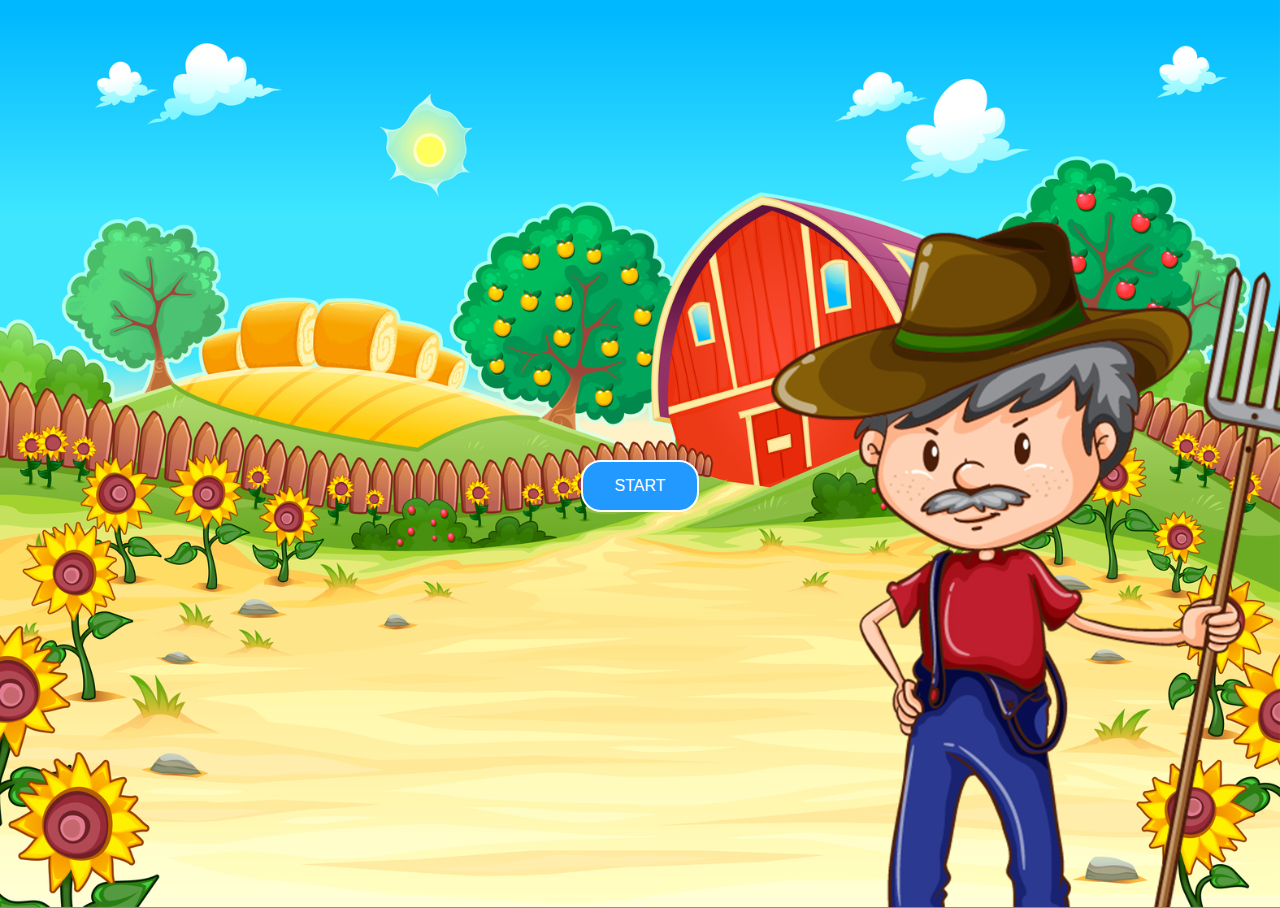
<file: index.html>
<!DOCTYPE html>
<html lang="en">
<head>
	<meta charset="UTF-8">
	<title>Intro</title>
</head>
<link rel="stylesheet" href="css.css">
<body class="introbg">
<div class="startwrap">
<a href="game.html">
	<button>START</button>
	</a>
</div>
</body>
</html>
</file>
<file: css.css>
@font-face {
    font-family: wolves;
    src: url(fonts/wolves.ttf);
}

html,
body {
  height: 100%;
}

body {
  /*background: #111;*/
  /*background: radial-gradient(#222, #000);*/
  overflow: hidden;
}
/* Intro CSS */
.introbg {
  background-image: url(img/Intro.jpg);
  background-position: center center;
  background-size: cover;
}

.gamebg {
  background-image: url(img/gamebg.jpg);
  background-position: center center;
  background-size: cover;
}

button {
  background-color: #2199ff;
  color: white;
  border: white 2px solid;
  border-radius: 20px;
  /*width: 150px;*/
  margin: 10px 25px 10px 25px;
    padding: 15px 32px;
    text-align: center;
    text-decoration: none;
    display: inline-block;
    font-size: 16px;
    cursor: pointer;
  }

  button:focus {outline:0;}

.startwrap {
  text-align: center;
  padding-top: 35%;
}

/* Main game CSS */
.scene {
  width: 90vw;
  height: 48vw;
  background: #79C501;
  bottom: 0;
  background: url(img/background.jpg);
  /*border: 1px solid white;*/
  background-size: contain;
  background-repeat:no-repeat;
  background-position: center center;
/*  box-shadow:
    0 0 0 10px #222,
    0 30px 30px -20px #000;
  height: 80vmin;
  left: 0;
  max-height: 500px;
  max-width: 714px;*/
  margin: auto;
  position: absolute;
  left: 5vw;
  top: 0vw;
  /*width: 80vmin;*/
  color: red;
  clip-path: inset(0 3.1% 0 0);
}

.crop {
  position: absolute;
  z-index: 55;
  left: 30vw;
  top: 10vw;
  width: 52vw;
}

.cows {
  position: absolute;
  z-index: 22;
  left: 40vw;
  top: 28vw;
  width: 11vw;
}

.barn {
  position: absolute;
  z-index: 15;
  left: -3vw;
      width: 90.2vw;
}

.roof {
  position: absolute;
  z-index: 16;
  left: -3vw;
      width: 90.2vw;
      top: 0vw;
}

.roofpart {
  position: absolute;
  z-index: 14;
  left: -3vw;
      width: 90.2vw;
      top: 0vw;
}

.woman {
  z-index:14;
  position: absolute;
      width: 5vw;
    top: 15vw;
    left: 73vw;
}

.woman.flip {
   transform: scaleX(-1);
}

.woman.unflip {
   transform: scaleX(-1);
}

.cropcover {
  position: absolute;
  z-index: 60;
    left: 29vw;
    top: 7vw;
    width: 31vw;
}

.croppesti {
  display: none;
  position: absolute;
  z-index: 56;
    left: 30vw;
    top: 10vw;
    width: 52vw;
}

.cropfelti {
  display: none;
  position: absolute;
  z-index: 57;
    left: 32vw;
    top: 11vw;
    width: 50vw;
}

.cropsready {
  display: none;
  position: absolute;
  z-index: 58;
    left: 30.5vw;
    top: 10vw;
        width: 51.5vw;
}

.mill {
  position: absolute;
  z-index: 49;
  left: 35%;
  top: -11%;
}

#pesti {
  position: absolute;
  z-index: 45;
  left: 5vw;
  top: 7vw;
  width: 5.5vw;
}
.farmer {
  position: absolute;
  z-index: 50;
  left: 45%;
  top: 35%;
}
#felti {
  position: absolute;
  z-index: 40;
  left: 5vw;
  top: 13vw;
  width: 5.5vw;
}



.newquest1 {
  z-index: 65;
  margin-left: 11vw;
  margin-top: 0vw;
  border-radius: 50%;
  width: 40px;
  height: 40px;
  background: yellow;
  color: black;
  line-height: 40px;
  text-align: center; 
}


#water {
  position: absolute;
  z-index: 60;
  left: 5vw;
  top: 1vw;
  width: 5vw;
}

.newquest {
  width: 2vw;
  height: 2vw;
  background: linear-gradient(180deg, #9A0000 50%, #D61C1D);
  border-radius: 100%;
  margin : 10% auto;
  position: relative;
  z-index: 62;
  color: yellow;
  line-height: 2vw;
  text-align: center;
  border: 0.3vw solid white;
  font-weight: bold;
  font-size: 2vw;
     -webkit-text-stroke-width: 1px;
   -webkit-text-stroke-color: black;
  user-select: none;
    animation: newquestmove 1s infinite; 
  animation-timing-function: ease-in-out;
      left: -33vw;
}

@keyframes newquestmove {
  0% {
    left: -33vw;
  }
  50% {
    left: -32.5vw;
  }
  100% {
    left: -33vw;
  }
}
.questwater {
  top: -7vw;
    opacity: 1;
}


.questfelti {
    top: -18vw;
      opacity: 1;
}

.questpesti {
    top: -12vw;
      opacity: 1;
}

.questhire {
    top: -7vw;
      display: none;
}

.newquest:before {
  content: "";
  position: absolute;
  width: 0;
  height: 0;
  border-left: 0.5vw solid transparent;
  border-right: 0.5vw solid transparent;
  border-top: 1vw solid white;
  left: -1.1vw;
  bottom: 0.5vw;
  transform: rotate(90deg);
  z-index: 61;
}

#water:hover, #felti:hover, #pesti:hover, #hire:hover {
  width: 6vw;
  transition: width 0.1s ease-in-out;
  cursor: pointer;
}

.milkvan {
  position: absolute;
  z-index: 19;
    top: -12vw;
    left: 20vw;
  width: 9vw;
  animation: riding 20s linear infinite, shake 1s linear infinite;
}

@keyframes riding {
  0% {
    top: -12vw;
    left: 20vw
  }

  30% {
top: 28vw;
    left: 88vw;
  }

  100% {
top: 28vw;
    left: 88vw;
  }
}
@keyframes shake {
  10%, 90% {
    transform: translate3d(0, -1px, 0);
  }
  
  20%, 80% {
    transform: translate3d(0, 2px, 0);
  }

  30%, 50%, 70% {
    transform: translate3d(0, -4px, 0);
  }

  40%, 60% {
    transform: translate3d0, (4px, 0);
  }
}

.right-buttons {
   float: right;
   padding: 5% 5% 0 0;
   width: 15%;
}

/*.right-buttons p,
.left-buttons p {
  color: orange;
  font-weight: bold;
}*/

/*.left-buttons {
   float: left;
   padding: 10% 0 0 5%;
   width: 15%;
}*/
button:disabled {
    cursor: not-allowed;
}



   .notchecked {
    background-color: #f44336;
    opacity: 0.6
  }

  .checked {
    /*border: 3px solid white;*/
    /*background-color: #f44336;*/
    opacity: 0.6;
  }


/*  .category {
    border: 1px solid green;
  }*/

  /* MODAL WINDOW*/
  /* The Modal (background) */
.modal {
    display: none; /* Hidden by default */
    position: fixed; /* Stay in place */
    z-index: 100; /* Sit on top */
    left: 0;
    top: 0;
    width: 100%; /* Full width */
    height: 100%; /* Full height */
    overflow: auto; /* Enable scroll if needed */
    background-color: rgb(0,0,0); /* Fallback color */
    background-color: rgba(0,0,0,0.8); /* Black w/ opacity */
}

/* Modal Content/Box */
.modal-content {
  margin: 5% auto; /* 15% from the top and centered */
  position: relative;
    background-color: #ededed;
    border: 2px solid #666;
  color: black;
  display: block;
  padding: 5px 20px;
  border-radius: 30px;
  width: 50%;
  text-align: center;
  }

.modal-content-arrow-border {
    border-color: #666 transparent transparent transparent;
    border-style: solid;
    border-width: 20px;
    height: 0;
    width: 0;
    position: absolute;
    bottom: -42px;
    right: 30px;
}
.modal-content-arrow {
    border-color: #ededed transparent transparent transparent;
    border-style: solid;
    border-width: 20px;
    height: 0;
    width: 0;
    position: absolute;
    bottom: -39px;
    right: 30px;
}

/* The Close Button */
.waterclose,
.felticlose,
.pesticlose {
    color: #aaa;
    float: right;
    font-size: 28px;
    font-weight: bold;
}

.waterclose:hover,
.waterclose:focus,
.felticlose:hover,
.felticlose:focus,
.pesticlose:hover,
.pesticlose:focus {
    color: black;
    text-decoration: none;
    cursor: pointer;
}

.dialogfarmer {
      position: fixed;
    bottom: -40%;
    right: 0;
        width: 35vw;
    }

.options {
  padding-top: 10%;
  text-align: center;
}

.line-1{
    position: relative;
    /*top: 50%;  */
    width: 24em;
    margin: 0 auto;
    border-right: 2px solid rgba(255,255,255,.75);
    /*font-size: 180%;*/
    text-align: center;
    white-space: nowrap;
    overflow: hidden;
    /*transform: translateY(-50%);    */
}

.anim-typewriter{
  animation: typewriter 1s steps(44) 1 normal both,
             blinkTextCursor 500ms steps(44) infinite normal;
}
@keyframes typewriter{
  from{width: 0;}
  to{width: 25em;}
}
@keyframes blinkTextCursor{
  from{border-right-color: rgba(0,0,0,.75);}
  to{border-right-color: transparent;}
}

.clock {
  position: relative;
  width: 150px;
  height: 150px;
  /*margin: 50px;*/
  border: 2px solid #000;
  border-radius: 50%;
  z-index: 70;
  left:35%;
  top:35%;
  display: none;
  background: white;
}

.minute-hand {
  position: absolute;
  top: 50%;
  left: 50%;
  width: 3px;
  height: 55px;
  background-color: #000;
  animation: hour 0.20833s linear 24;
  transform: translateX(-50%) rotate(180deg);
  transform-origin: 50% 0;
}

.hour-hand {
  position: absolute;
  top: 50%;
  left: 50%;
  width: 3px;
  height: 40px;
  background-color: #000;
  animation: hour 2.5s linear 2;
  transform: translateX(-50%) rotate(180deg);
  transform-origin: 50% 0;
}

@keyframes hour {
  0% {
    transform: translateX(-50%) rotate(180deg);
  }
  100% {
    transform: translateX(-50%) rotate(540deg);
  }
}

.cropready {
  background: #333;
  width: 40%;
  color: white;
  height: 10%;
  text-align: center;
  line-height: 50px;
  display: none;
  margin-left: 30%;
  margin-top: 50%;
  z-index: 150;
  opacity: 1;  
  position: absolute;
}

.cropready img {
  width: 5%;
  position: relative;
    transform: scale(1, 1);
}

#hire {
  display: none;
  position: absolute;
  z-index: 40;
  left: 5vw;
  top: 1vw;
  width: 5.5vw;
}

.workers {
  display: none;
}

.hireintrotext {
  display: block;
}

.clipboard {
  position: absolute;
  z-index:200;
  width: 46vw;
  left: 25vw;
  top: -3vw;
   display: none;
}

.counter {
  font-family: wolves;
  color: black;
  z-index: 201;
  position: absolute;
  left: 50vw;
  top: 37vw;
  font-size: 4vw;
  transform: rotate(15deg);
  display: none;
}
</file>
